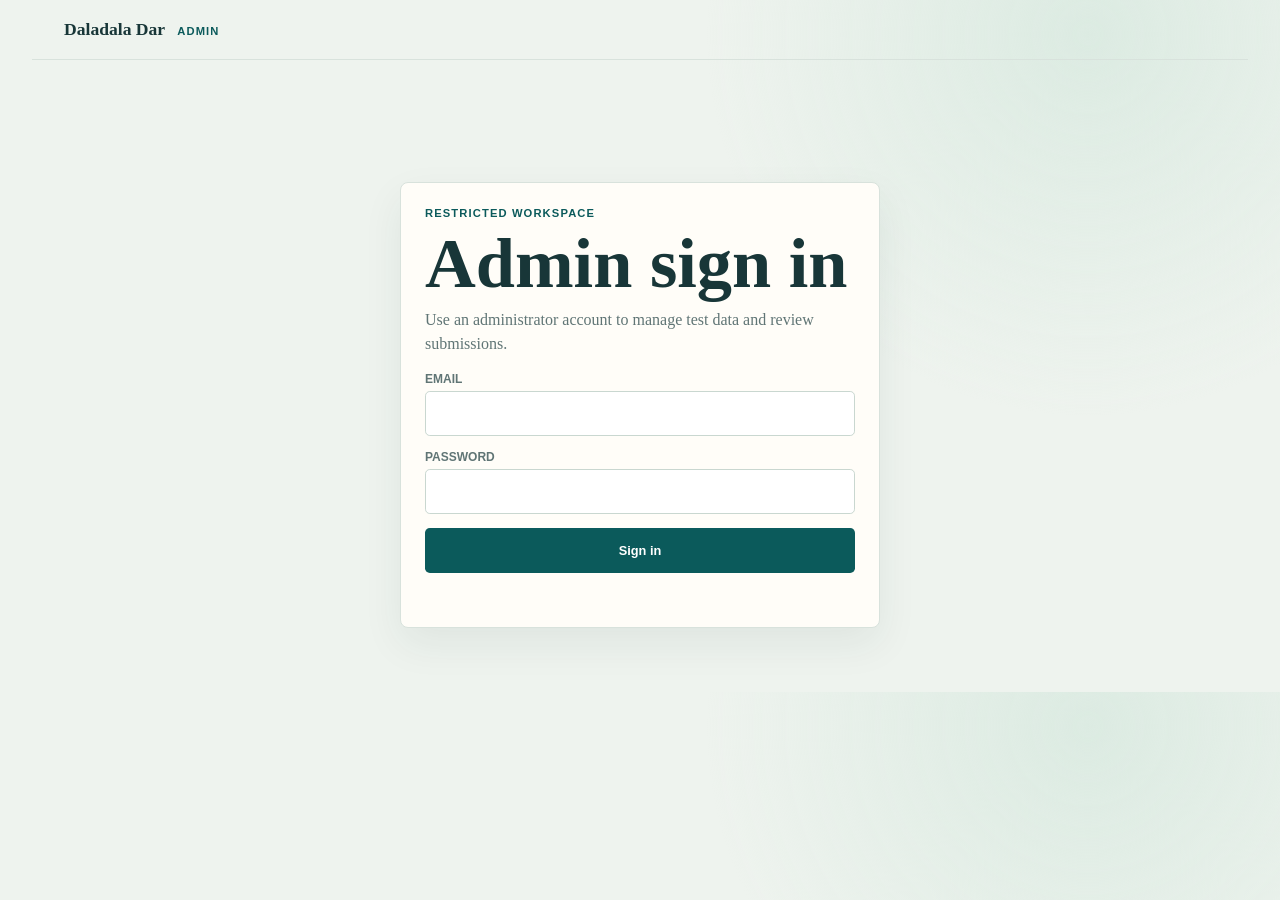
<file: infinityfree-upload/frontend/admin.html>
<!doctype html>
<html lang="en">
  <head>
    <meta charset="UTF-8" />
    <meta name="viewport" content="width=device-width, initial-scale=1.0" />
    <meta name="theme-color" content="#0b5a5b" />
    <title>Admin | Daladala Dar</title>
    <link rel="stylesheet" href="/frontend/css/admin.css" />
  </head>
  <body>
    <header class="admin-topbar">
      <a class="brand" href="/admin">Daladala Dar <span>Admin</span></a>
      <button id="logout-button" class="quiet-button" type="button" hidden>Log out</button>
    </header>

    <main class="admin-shell">
      <div id="location-editor-modal" class="modal hidden" aria-hidden="true">
        <div class="modal-card" role="dialog" aria-modal="true" aria-labelledby="location-editor-title">
          <div class="modal-header">
            <div>
              <p class="eyebrow">Location editor</p>
              <h3 id="location-editor-title">Edit location</h3>
            </div>
            <button id="close-location-editor" class="quiet-button" type="button">Close</button>
          </div>

          <form id="location-editor-form" class="stack-form">
            <input id="location-editor-id" type="hidden" />
            <label>Name<input id="location-editor-name" required maxlength="150" /></label>
            <label>Slug<input id="location-editor-slug" maxlength="150" /></label>
            <div class="two-fields">
              <label>Latitude<input id="location-editor-latitude" type="number" step="any" min="-90" max="90" /></label>
              <label>Longitude<input id="location-editor-longitude" type="number" step="any" min="-180" max="180" /></label>
            </div>
            <label>Aliases <span class="hint">comma separated</span><input id="location-editor-aliases" /></label>
            <label>Type<input id="location-editor-type" maxlength="50" /></label>
            <label>Description<textarea id="location-editor-description" rows="3"></textarea></label>
            <label><input id="location-editor-active" type="checkbox" /> Active</label>
            <div class="modal-actions">
              <button class="quiet-button" id="cancel-location-editor" type="button">Cancel</button>
              <button class="primary-button" type="submit">Save changes</button>
            </div>
          </form>
        </div>
      </div>

      <div id="route-editor-modal" class="modal hidden" aria-hidden="true">
        <div class="modal-card" role="dialog" aria-modal="true" aria-labelledby="route-editor-title">
          <div class="modal-header">
            <div>
              <p class="eyebrow">Route editor</p>
              <h3 id="route-editor-title">Edit route</h3>
            </div>
            <button id="close-route-editor" class="quiet-button" type="button">Close</button>
          </div>

          <form id="route-editor-form" class="stack-form">
            <input id="route-editor-id" type="hidden" />
            <label>Route name<input id="route-editor-name" required maxlength="200" /></label>
            <div class="two-fields">
              <label>Origin<select id="route-editor-origin" required></select></label>
              <label>Destination<select id="route-editor-destination" required></select></label>
            </div>
            <label>Stops <span class="hint">IDs in order, comma separated</span><input id="route-editor-stops" required placeholder="1, 4, 7" /></label>
            <label>Via <span class="hint">optional, for example: Masaki, Kijitonyama</span><input id="route-editor-via" maxlength="255" placeholder="Masaki, Kijitonyama" /></label>
            <div class="two-fields">
              <label>Estimated fare (TZS)<input id="route-editor-fare" type="number" min="0" step="1" /></label>
              <label>Status<select id="route-editor-status"><option value="ACTIVE">ACTIVE</option><option value="INACTIVE">INACTIVE</option></select></label>
            </div>
            <div class="two-fields">
              <label>Verification<select id="route-editor-verification"><option>UNVERIFIED</option><option>COMMUNITY_REPORTED</option><option>COMMUNITY_CONFIRMED</option><option>ADMIN_VERIFIED</option></select></label>
              <label>Source<input id="route-editor-source" maxlength="255" /></label>
            </div>

            <div class="modal-actions">
              <button id="delete-route-button" class="danger-button" type="button">Delete route</button>
              <div class="modal-action-right">
                <button class="quiet-button" id="cancel-route-editor" type="button">Cancel</button>
                <button class="primary-button" type="submit">Save changes</button>
              </div>
            </div>
          </form>
        </div>
      </div>

      <section id="login-panel" class="panel login-panel" aria-labelledby="login-title">
        <p class="eyebrow">Restricted workspace</p>
        <h1 id="login-title">Admin sign in</h1>
        <p class="muted">Use an administrator account to manage test data and review submissions.</p>
        <form id="login-form" class="stack-form">
          <label>Email<input id="login-email" type="email" required autocomplete="username" /></label>
          <label>Password<input id="login-password" type="password" required autocomplete="current-password" /></label>
          <button class="primary-button" type="submit">Sign in</button>
        </form>
        <p id="login-message" class="message" role="alert"></p>
      </section>

      <section id="dashboard" hidden>
        <div class="dashboard-heading">
          <div>
            <p class="eyebrow">Operations</p>
            <h1>Admin workspace</h1>
            <p id="admin-identity" class="muted"></p>
          </div>
          <span class="status-pill">Admin access</span>
        </div>

        <div class="dashboard-grid">
          <section class="panel" aria-labelledby="location-title">
            <div class="panel-heading"><div><p class="eyebrow">Database</p><h2 id="location-title">Add location</h2></div></div>
            <form id="location-form" class="stack-form">
              <label>Name<input id="location-name" required maxlength="150" placeholder="Mbezi" /></label>
              <label>Slug<input id="location-slug" maxlength="150" placeholder="mbezi" /></label>
              <div class="two-fields"><label>Latitude<input id="location-latitude" type="number" step="any" min="-90" max="90" /></label><label>Longitude<input id="location-longitude" type="number" step="any" min="-180" max="180" /></label></div>
              <label>Aliases <span class="hint">comma separated</span><input id="location-aliases" placeholder="Mbezi Kituo, Mbezi mwisho" /></label>
              <label>Type<input id="location-type" maxlength="50" placeholder="BUS_STOP" /></label>
              <button class="primary-button" type="submit">Create location</button>
            </form>
            <p id="location-message" class="message" role="status"></p>
          </section>

          <section class="panel" aria-labelledby="route-title">
            <div class="panel-heading"><div><p class="eyebrow">Transport data</p><h2 id="route-title">Add route</h2></div></div>
            <form id="route-form" class="stack-form">
              <label>Route name<input id="route-name" required maxlength="200" placeholder="Mbezi to Masaki" /></label>
              <div class="two-fields"><label>Origin<span class="location-picker"><input id="route-origin" required autocomplete="off" placeholder="Search locations" role="combobox" aria-autocomplete="list" aria-controls="route-origin-suggestions" aria-expanded="false" /><span id="route-origin-suggestions" class="location-suggestions" role="listbox" hidden></span></span></label><label>Destination<span class="location-picker"><input id="route-destination" required autocomplete="off" placeholder="Search locations" role="combobox" aria-autocomplete="list" aria-controls="route-destination-suggestions" aria-expanded="false" /><span id="route-destination-suggestions" class="location-suggestions" role="listbox" hidden></span></span></label></div>
              <label>Stops <span class="hint">IDs in order, comma separated</span><input id="route-stops" required placeholder="1, 4, 7" /></label>
              <label>Via <span class="hint">optional, for example: Masaki, Kijitonyama</span><input id="route-via" maxlength="255" placeholder="Masaki, Kijitonyama" /></label>
              <div class="two-fields"><label>Estimated fare (TZS)<input id="route-fare" type="number" min="0" step="1" /></label><label>Verification<select id="route-verification"><option>UNVERIFIED</option><option>COMMUNITY_REPORTED</option><option>COMMUNITY_CONFIRMED</option><option>ADMIN_VERIFIED</option></select></label></div>
              <label>Source<input id="route-source" required maxlength="255" value="ADMIN_ENTERED" /></label>
              <button class="primary-button" type="submit">Create route</button>
            </form>
            <p id="route-message" class="message" role="status"></p>
          </section>
        </div>

        <section class="panel queue-panel" aria-labelledby="queue-title">
          <div class="panel-heading"><div><p class="eyebrow">Review</p><h2 id="queue-title">Contribution queue</h2></div><button id="refresh-button" class="quiet-button" type="button">Refresh</button></div>
          <div id="queue" class="queue" aria-live="polite"></div>
        </section>

        <section class="panel" aria-labelledby="locations-title">
          <div class="panel-heading"><div><p class="eyebrow">Current data</p><h2 id="locations-title">Locations</h2></div></div>
          <div id="location-list" class="location-list"></div>
        </section>

        <section class="panel" aria-labelledby="routes-title">
          <div class="panel-heading"><div><p class="eyebrow">Current data</p><h2 id="routes-title">Routes</h2></div></div>
          <div id="route-list" class="route-list"></div>
        </section>
      </section>
    </main>
    <script src="/frontend/js/admin.js?v=4"></script>
  </body>
</html>
</file>
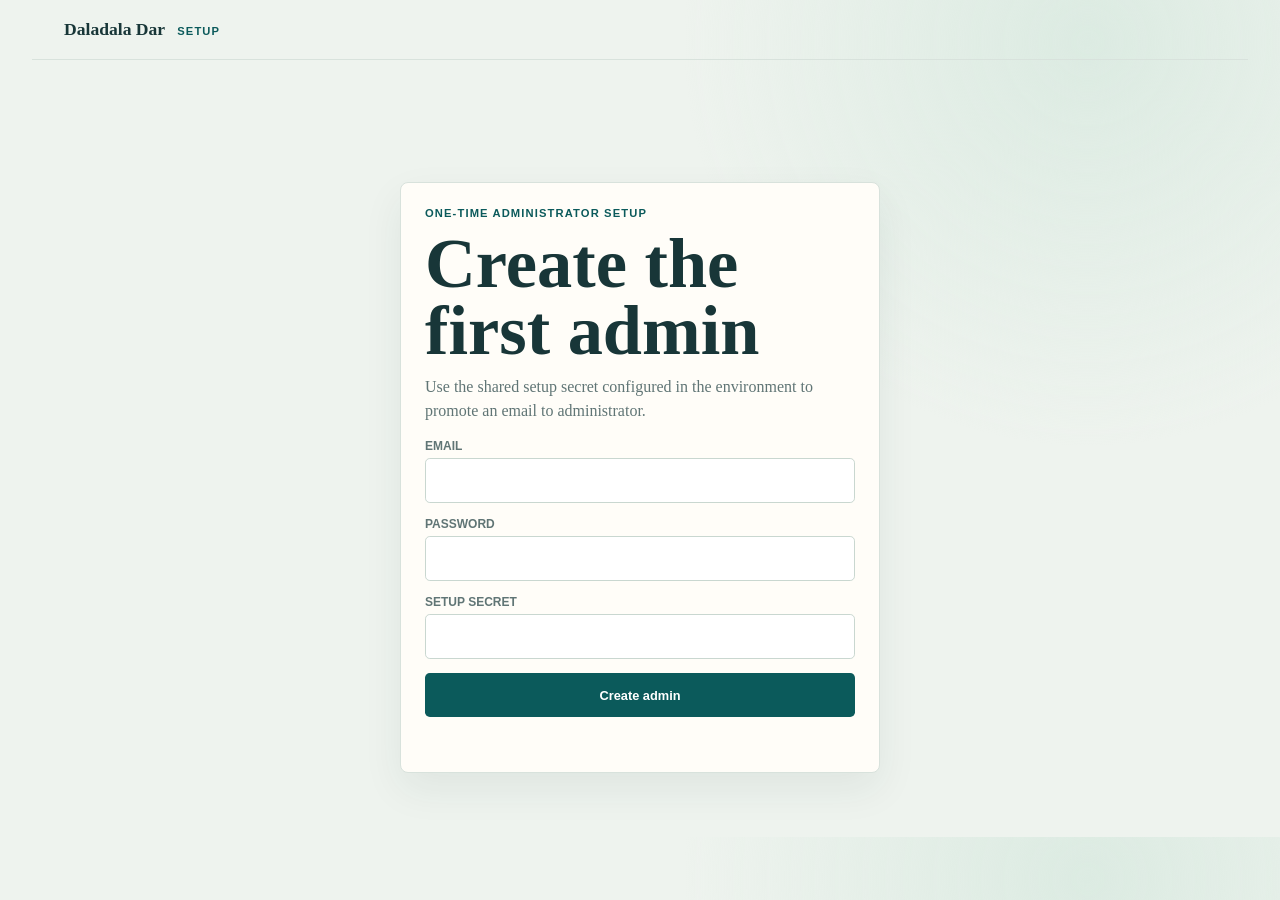
<file: infinityfree-upload/frontend/setup-admin.html>
<!doctype html>
<html lang="en">
  <head>
    <meta charset="UTF-8" />
    <meta name="viewport" content="width=device-width, initial-scale=1.0" />
    <meta name="theme-color" content="#0b5a5b" />
    <title>Setup Admin | Daladala Dar</title>
    <link rel="stylesheet" href="/frontend/css/admin.css" />
  </head>
  <body>
    <header class="admin-topbar">
      <a class="brand" href="/admin">Daladala Dar <span>Setup</span></a>
    </header>

    <main class="admin-shell">
      <section class="panel login-panel" aria-labelledby="setup-title">
        <p class="eyebrow">One-time administrator setup</p>
        <h1 id="setup-title">Create the first admin</h1>
        <p class="muted">Use the shared setup secret configured in the environment to promote an email to administrator.</p>
        <form id="setup-form" class="stack-form">
          <label>Email<input id="setup-email" type="email" required autocomplete="username" /></label>
          <label>Password<input id="setup-password" type="password" required autocomplete="new-password" /></label>
          <label>Setup secret<input id="setup-secret" type="password" required /></label>
          <button class="primary-button" type="submit">Create admin</button>
        </form>
        <p id="setup-message" class="message" role="alert"></p>
      </section>
    </main>

    <script>
      const form = document.querySelector("#setup-form");
      const message = document.querySelector("#setup-message");
      form.addEventListener("submit", async (event) => {
        event.preventDefault();
        message.textContent = "Creating administrator...";
        try {
          const response = await fetch("/api/v1/auth/register-admin", {
            method: "POST",
            headers: { "Content-Type": "application/json" },
            body: JSON.stringify({
              email: document.querySelector("#setup-email").value,
              password: document.querySelector("#setup-password").value,
              setup_secret: document.querySelector("#setup-secret").value,
            }),
          });
          const body = await response.json().catch(() => null);
          if (!response.ok) throw new Error(body?.error || body?.detail || "Setup failed");
          message.textContent = `Admin account created for ${body.user.email}.`;
          form.reset();
        } catch (error) {
          message.textContent = error.message;
          message.classList.add("error");
        }
      });
    </script>
  </body>
</html>
</file>
<file: frontend/css/admin.css>
:root {
  --ink: #183638;
  --muted: #607575;
  --paper: #eef3ee;
  --panel: #fffdf8;
  --teal: #0b5a5b;
  --coral: #e8795e;
  --line: #d8e2dc;
}

* { box-sizing: border-box; }
body { margin: 0; min-width: 320px; background: radial-gradient(circle at 85% 5%, #dcebe2, transparent 30%), var(--paper); color: var(--ink); font-family: Georgia, "Times New Roman", serif; }
button, input, select { font: inherit; }
button { cursor: pointer; }
.admin-topbar { align-items: center; border-bottom: 1px solid var(--line); display: flex; justify-content: space-between; margin: auto; max-width: 76rem; padding: 1.2rem 1.25rem; }
.brand { color: var(--ink); font-size: 1.1rem; font-weight: 700; text-decoration: none; }
.brand span { color: var(--teal); font-family: "Trebuchet MS", sans-serif; font-size: 0.7rem; letter-spacing: 0.1em; margin-left: 0.5rem; text-transform: uppercase; }
.admin-shell { margin: auto; max-width: 76rem; padding: 2rem 1.25rem 4rem; }
.dashboard-heading { align-items: end; display: flex; justify-content: space-between; margin: 2rem 0; }
.eyebrow { color: var(--teal); font-family: "Trebuchet MS", sans-serif; font-size: 0.7rem; font-weight: 700; letter-spacing: 0.1em; margin: 0 0 0.65rem; text-transform: uppercase; }
h1, h2, p { margin-top: 0; }
h1 { font-size: clamp(2.4rem, 7vw, 4.4rem); line-height: 0.95; margin-bottom: 0.7rem; }
h2 { font-size: 1.65rem; margin-bottom: 0; }
.muted { color: var(--muted); line-height: 1.5; }
.panel { background: var(--panel); border: 1px solid var(--line); border-radius: 0.5rem; box-shadow: 0 1rem 2.5rem rgba(24, 54, 56, 0.07); padding: 1.25rem; }
.login-panel { margin: 10vh auto 0; max-width: 30rem; }
.dashboard-grid { display: grid; gap: 1rem; margin-bottom: 1rem; }
.panel-heading { align-items: end; display: flex; justify-content: space-between; margin-bottom: 1.25rem; }
.panel-heading .eyebrow { margin-bottom: 0.35rem; }
.stack-form { display: grid; gap: 0.85rem; }
label { color: var(--muted); display: grid; font-family: "Trebuchet MS", sans-serif; font-size: 0.75rem; font-weight: 700; gap: 0.35rem; text-transform: uppercase; }
input, select { background: #fff; border: 1px solid #c9d7d0; border-radius: 0.3rem; color: var(--ink); min-height: 2.8rem; padding: 0.55rem 0.7rem; text-transform: none; width: 100%; }
input:focus, select:focus { border-color: var(--teal); box-shadow: 0 0 0 3px rgba(11, 90, 91, 0.1); outline: 0; }
.two-fields { display: grid; gap: 0.75rem; grid-template-columns: 1fr 1fr; }
.primary-button, .quiet-button { border-radius: 0.3rem; font-family: "Trebuchet MS", sans-serif; font-size: 0.8rem; font-weight: 700; min-height: 2.8rem; padding: 0.65rem 0.9rem; }
.primary-button { background: var(--teal); border: 0; color: #fff; }
.primary-button:hover { background: #073f42; }
.quiet-button { background: transparent; border: 1px solid #b7c9bf; color: var(--teal); }
.status-pill { background: #e4f1e7; border-radius: 99px; color: var(--teal); font-family: "Trebuchet MS", sans-serif; font-size: 0.72rem; font-weight: 700; padding: 0.5rem 0.7rem; }
.hint { color: #8aa09a; font-weight: 400; text-transform: none; }
.message { color: var(--teal); font-family: "Trebuchet MS", sans-serif; font-size: 0.8rem; min-height: 1.1rem; margin: 0.8rem 0 0; }
.message.error { color: #b55340; }
.queue-panel, .location-list { margin-bottom: 1rem; }
.queue { display: grid; gap: 0.7rem; }
.queue-card { border: 1px solid var(--line); border-left: 0.3rem solid var(--coral); border-radius: 0.35rem; padding: 0.9rem; }
.queue-card header { align-items: center; display: flex; justify-content: space-between; }
.queue-card strong { font-size: 0.95rem; }
.queue-card p { color: var(--muted); font-family: "Trebuchet MS", sans-serif; font-size: 0.8rem; line-height: 1.45; }
.queue-actions { display: flex; gap: 0.6rem; }
.queue-actions button { border: 0; border-radius: 0.25rem; font-family: "Trebuchet MS", sans-serif; font-size: 0.75rem; font-weight: 700; padding: 0.5rem 0.7rem; }
.approve { background: #dcefe0; color: #246337; }
.reject { background: #fbe5db; color: #9b4b3c; }
.location-picker { display: block; position: relative; }
.location-suggestions { background: #fffdf8; border: 1px solid #c9d7d0; box-shadow: 0 0.7rem 1.4rem rgba(24, 54, 56, 0.12); left: 0; max-height: 14rem; overflow-y: auto; position: absolute; right: 0; top: calc(100% + 0.25rem); z-index: 10; }
.location-suggestion { background: transparent; border: 0; border-bottom: 1px solid #edf1ed; color: var(--ink); display: flex; font-family: "Trebuchet MS", sans-serif; font-size: 0.8rem; justify-content: space-between; padding: 0.65rem 0.7rem; text-align: left; width: 100%; }
.location-suggestion:last-child { border-bottom: 0; }
.location-suggestion:hover, .location-suggestion:focus { background: #e4f1e7; outline: 0; }
.location-suggestion span { color: var(--muted); }
.location-list { display: grid; gap: 0.5rem; }
.location-row { align-items: center; border-bottom: 1px solid #edf1ed; display: flex; gap: 1rem; justify-content: space-between; padding: 0.65rem 0; }
.location-row > div:first-child, .route-admin-row > div:first-child { display: grid; gap: 0.25rem; }
.location-row span { color: var(--muted); font-family: "Trebuchet MS", sans-serif; font-size: 0.75rem; }
.route-list { display: grid; gap: 0.5rem; }
.route-admin-row { align-items: center; border-bottom: 1px solid #edf1ed; display: flex; gap: 1rem; justify-content: space-between; padding: 0.75rem 0; }
.route-admin-row span, .route-admin-row small { color: var(--muted); font-family: "Trebuchet MS", sans-serif; font-size: 0.72rem; }
.admin-actions { display: flex; flex-shrink: 0; gap: 0.45rem; }
.admin-actions button { min-height: 2.25rem; }
.danger-button { background: #fbe5db; border: 1px solid #efc7b8; border-radius: 0.3rem; color: #9b4b3c; font-family: "Trebuchet MS", sans-serif; font-size: 0.75rem; font-weight: 700; padding: 0.5rem 0.7rem; }
.empty { color: var(--muted); font-family: "Trebuchet MS", sans-serif; font-size: 0.85rem; }

.modal {
  align-items: center;
  background: rgba(11, 30, 31, 0.45);
  display: flex;
  inset: 0;
  justify-content: center;
  padding: 1rem;
  position: fixed;
  z-index: 20;
}

.modal.hidden { display: none; }

.modal-card {
  background: var(--panel);
  border: 1px solid var(--line);
  border-radius: 0.75rem;
  box-shadow: 0 1.5rem 3rem rgba(24, 54, 56, 0.2);
  max-height: 90vh;
  max-width: 52rem;
  overflow: auto;
  padding: 1.25rem;
  width: min(100%, 52rem);
}

.modal-header {
  align-items: center;
  display: flex;
  justify-content: space-between;
  gap: 1rem;
  margin-bottom: 1rem;
}

.modal-header h3 { margin: 0; }

.modal-actions {
  align-items: center;
  display: flex;
  justify-content: space-between;
  gap: 0.75rem;
  margin-top: 1rem;
}

.modal-action-right {
  align-items: center;
  display: flex;
  gap: 0.75rem;
}

@media (min-width: 720px) { .admin-topbar, .admin-shell { padding-left: 2rem; padding-right: 2rem; } .dashboard-grid { grid-template-columns: 1fr 1fr; } .panel { padding: 1.5rem; } }
</file>
